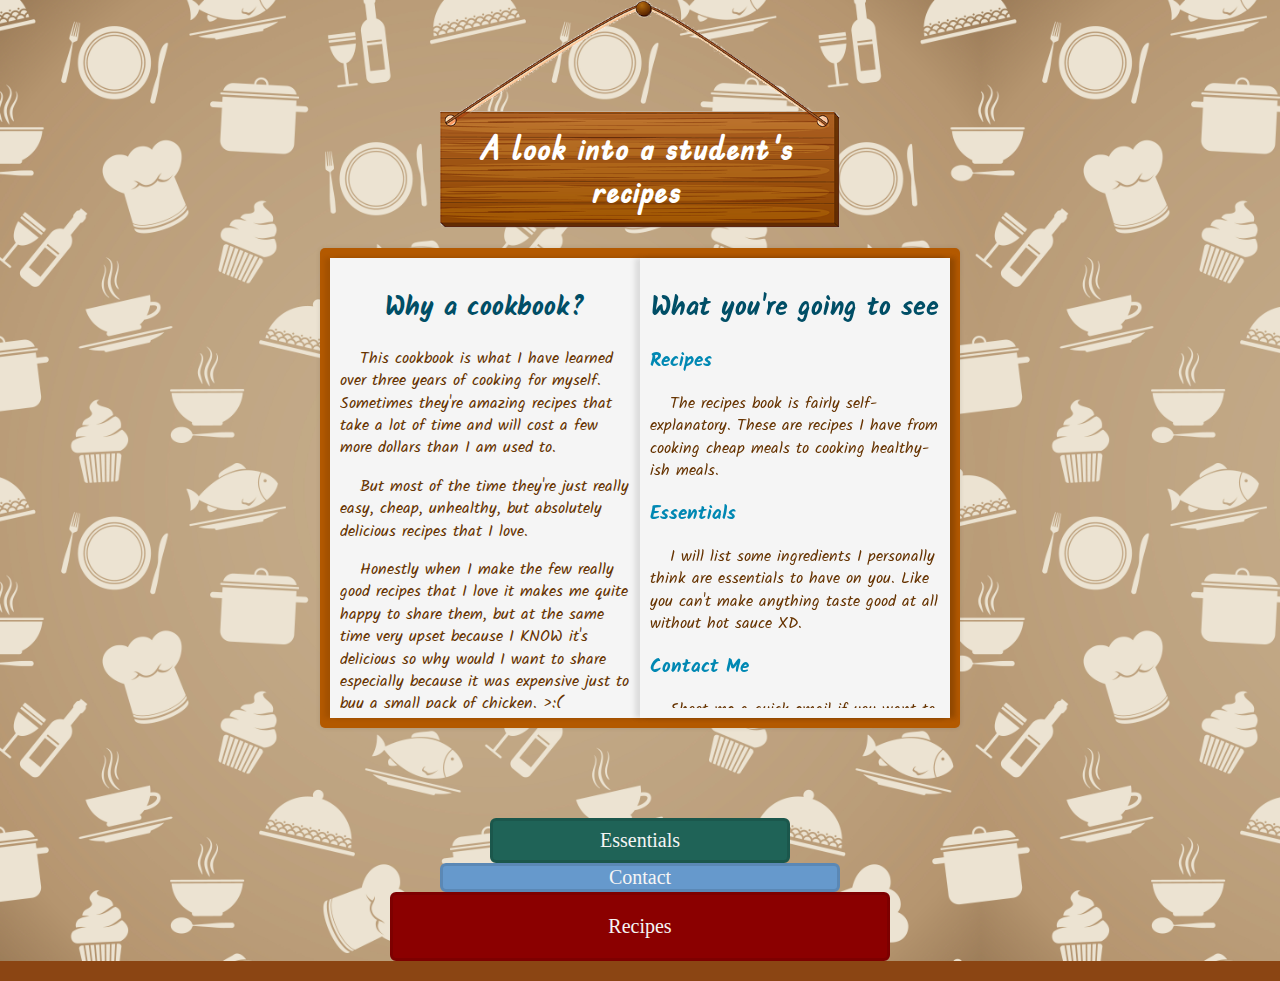
<file: complete_final_project/index.html>
<!DOCTYPE html>
<html>
<head>
	<meta charset="utf-8">
	<meta name="viewport" content="width=device-width, initial-scale=1">
	<title>Cooking Website FP</title>
	<link rel="stylesheet" type="text/css" href="css/main.css">
	<link rel="preconnect" href="https://fonts.gstatic.com" crossorigin>
	<link rel="stylesheet" href="https://fonts.googleapis.com/css2?family=Kalam&family=Edu+TAS+Beginner:wght@600&display=swap">

	<script type="text/javascript">
		document.addEventListener("DOMContentLoaded", function() {
			let rightPage = document.getElementById("rightPage1");
			let leftPage = document.getElementById("leftPage");
			rightPage.addEventListener("click", flipRightPage);
			// leftPage.addEventListener("click", flipLeftPage);
			
			function flipRightPage(){
				if (!rightPage.classList.contains("flipCheck")){
					rightPage.style.transform = "rotateY(-180deg)";
					rightPage.classList.add("flipCheck");
					leftPage.style.pointerEvents = "none";
					rightPage.addEventListener("transitionend", hideTheFront);
					console.log(rightPage.classList);
				}else{
					rightPage.style.transform = "none";
					rightPage.classList.remove("flipCheck");
					rightPage.addEventListener("transitionend", showTheFront);
					console.log(rightPage.classList);
				};
			};

			function hideTheFront(){
				document.getElementById("rightFront").style.visibility = "hidden";
			};
			function showTheFront(){
				document.getElementById("rightFront").style.visibility = "visible";
			};

			function flipLeftPage(){
				if (!leftPage.classList.contains("flipCheck")){
					leftPage.style.transform = "rotateY(180deg)";
					leftPage.classList.add("flipCheck");
					rightPage.style.pointerEvents = "none";
					leftPage.addEventListener("transitionend", hideTheFront);
					console.log(leftPage.classList);
				}else{
					leftPage.style.transform = "none";
					leftPage.classList.remove("flipCheck");
					leftPage.addEventListener("transitionend", showTheFront);
					console.log(leftPage.classList);
				};
			};
		});
	</script>
</head>

<body>
	<header>
		<img class="sign" src="images/sign.png">
		<h1 id="title">A look into a student's recipes</h1>
	</header>

	<main>
		<div class="book">
				
			<div id="leftPage">
      			<div class="leftContent">
      				<h2>Why a cookbook?</h2>
      				<p>
					This cookbook is what I have learned over three years of cooking for myself. Sometimes they're amazing recipes that take a lot of time and will cost a few more dollars than I am used to. 
					</p>
					<p>
					But most of the time they're just really easy, cheap, unhealthy, but absolutely delicious recipes that I love.
					</p>
					<p>
					Honestly when I make the few really good recipes that I love it makes me quite happy to share them, but at the same time very upset because I KNOW it's delicious so why would I want to share especially because it was expensive just to buy a small pack of chicken. >:(
					</p>
					<p>
					All written by me! Yoojin Hong :)
					</p>
      			</div>
   			</div>
    		
    		<div id="rightPage1">
      			<div id="rightFront">
      				<h2>What you're going to see</h2>
      				<h3>Recipes</h3>
      				<p>
      				The recipes book is fairly self-explanatory. These are recipes I have from cooking cheap meals to cooking healthy-ish meals.
      				</p>
      				<h3>Essentials</h3>
      				<p>
      				I will list some ingredients I personally think are essentials to have on you. Like you can't make anything taste good at all without hot sauce XD.
      				</p>
      				<h3>Contact Me</h3>
      				<p>
      				Shoot me a quick email if you want to add any recipes though! Anything I can try and then add to the book!
      				</p>
      			</div>
      			<div id="rightBack">
      				<h2 class="idontknow">Hello and Welcome!! :D</h2>
      				<p class="idontknow2">
      				I honestly don't think much of cooking in terms of making things gOURMEt you know?
      				</p>
      				<p>
      				I just cook for the sake of getting something that tastes good in my stomach hehehe.
      				</p>
      			</div>
    		</div>

			<div id="rightPage2">
				<div class="rightFront2">
					<h2>Have you ever cooked for children?</h2>
					<p>
					I suppose my main motivation for cooking was to make healthy foods for my parents to eat :) 
					</p>
					<p>
					My parents are...kind of like children at this point...They hate eating vegetables unless it's something korean T.T
					</p>
					<p>
					So I had to step up and learn how to cook like mom's do when they have to hide veggies into the food to somehow get kids eating them. Or somehow make it taste amazing (like a smoothie) despite it being healthy.
					</p>
				</div>
			</div>

		</div>

		<div class="navBooks">
			<nav class = "navSettings">
        		<!-- <a id="home" href="#">Home</a> -->
      			<a id="essentials" href="html/essentials.html">Essentials</a>
      			<a id="contact" href="html/contact.html">Contact</a>
      			<a id="recipes" href="html/recipes.html">Recipes</a>
     		</nav>
     	</div>
	</main>
      <hr class="shelf"> <!--Bottom shelf books are sitting on -->

	


	<footer>
	</footer>
</body>
</html>
</file>
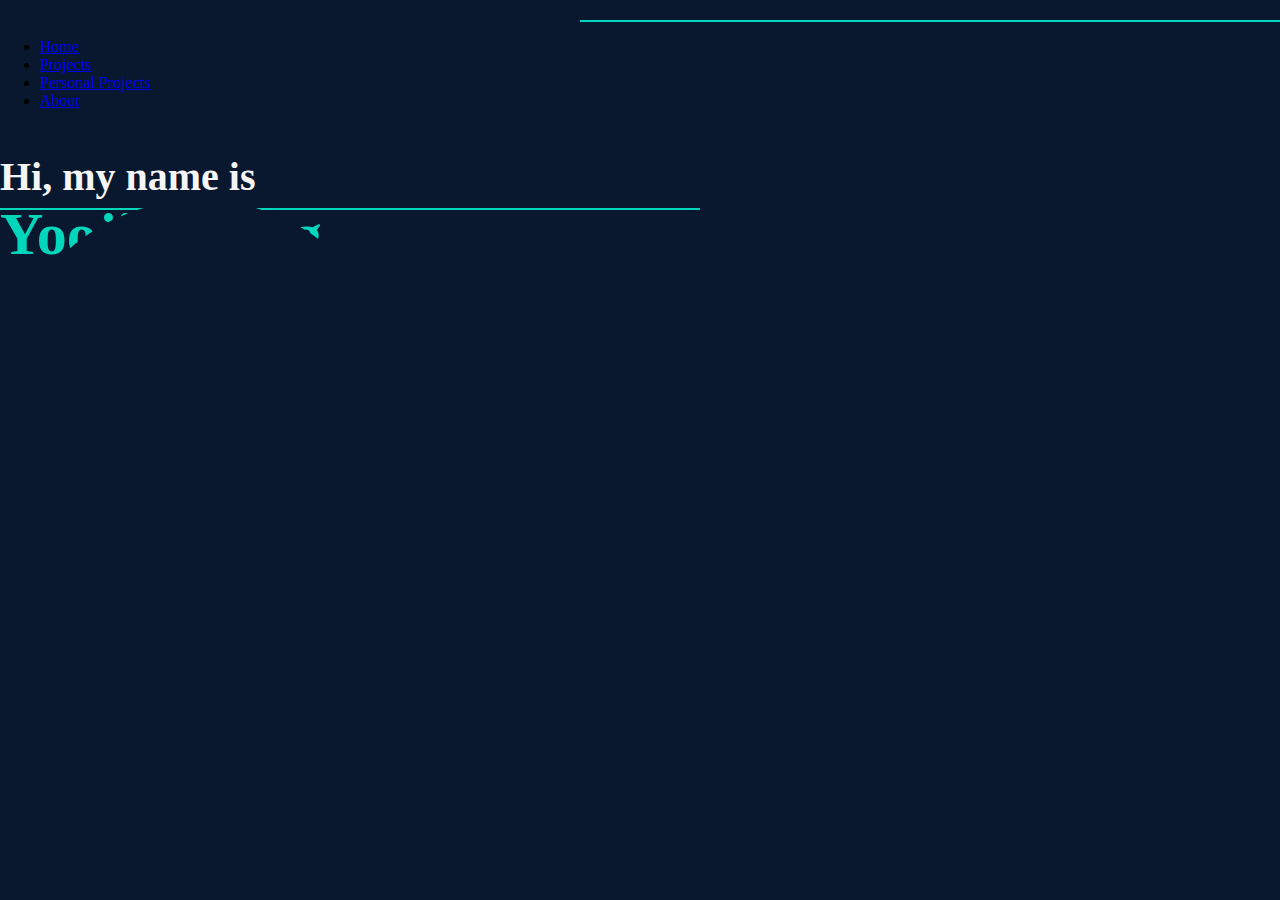
<file: midterm/index.html>
<!DOCTYPE html>
<html>
<head>
	<meta charset="utf-8">
	<meta name="viewport" content="width=device-width, initial-scale=1">
	<title>Yoojin Hong Portfolio</title>
	<link rel="stylesheet" type="text/css" href="css/main.css">
</head>

<body>
	<header>
		<hr class="topLine">
		<nav>
        <ul>
          <li><a href="#">Home</a></li>
          <li><a href="#">Projects</a></li>
          <li><a href="#">Personal Projects</a></li>
          <li><a href="#">About</a></li>
        </ul>
      </nav>
	</header>
	<main>
		<h1>Hi, my name is <p>Yoojin Hong<p> </h1>
		<div>
			<span class="outerCircle"></span>
			<span class="innerCircle"></span>
		</div>
	</main>

</body>
</html>
		<footer>
			<hr class="bottomLine">
		</footer>

	</body>
</html>
</file>
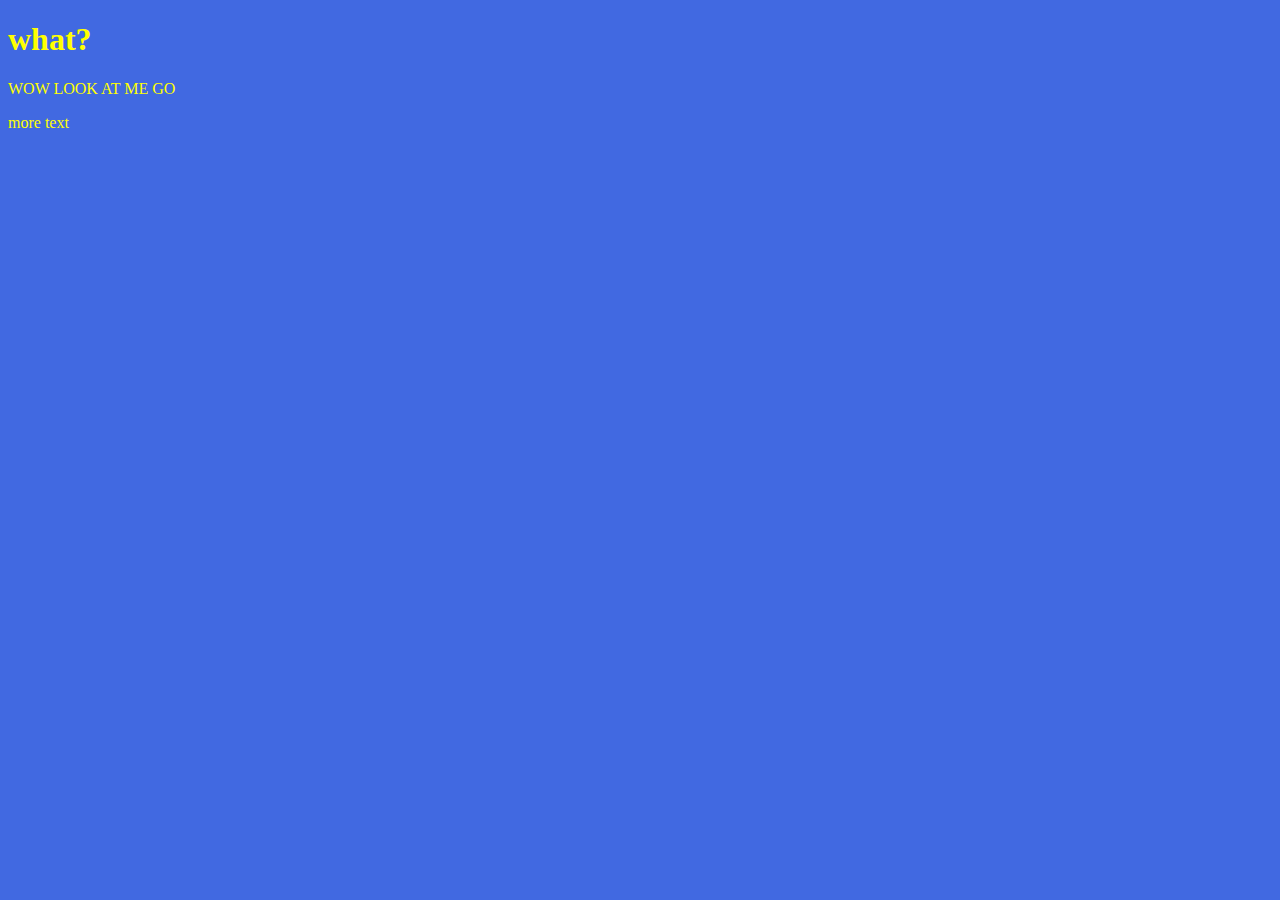
<file: week2/week2_1/index.html>
<!DOCTYPE html>
<html>
<head>
	<meta charset="utf-8">
	<meta name="viewport" content="width=device-width, initial-scale=1">
	<title>I FINALLY DID IT YEEEEAAAAHHHH BABBYYYYYY</title>
</head>
<body style="background-color: royalblue; color: yellow;">
	<h1>what?</h1>
	<p>WOW LOOK AT ME GO</p>
	<p>more text</p>


</body>
</html>
</file>
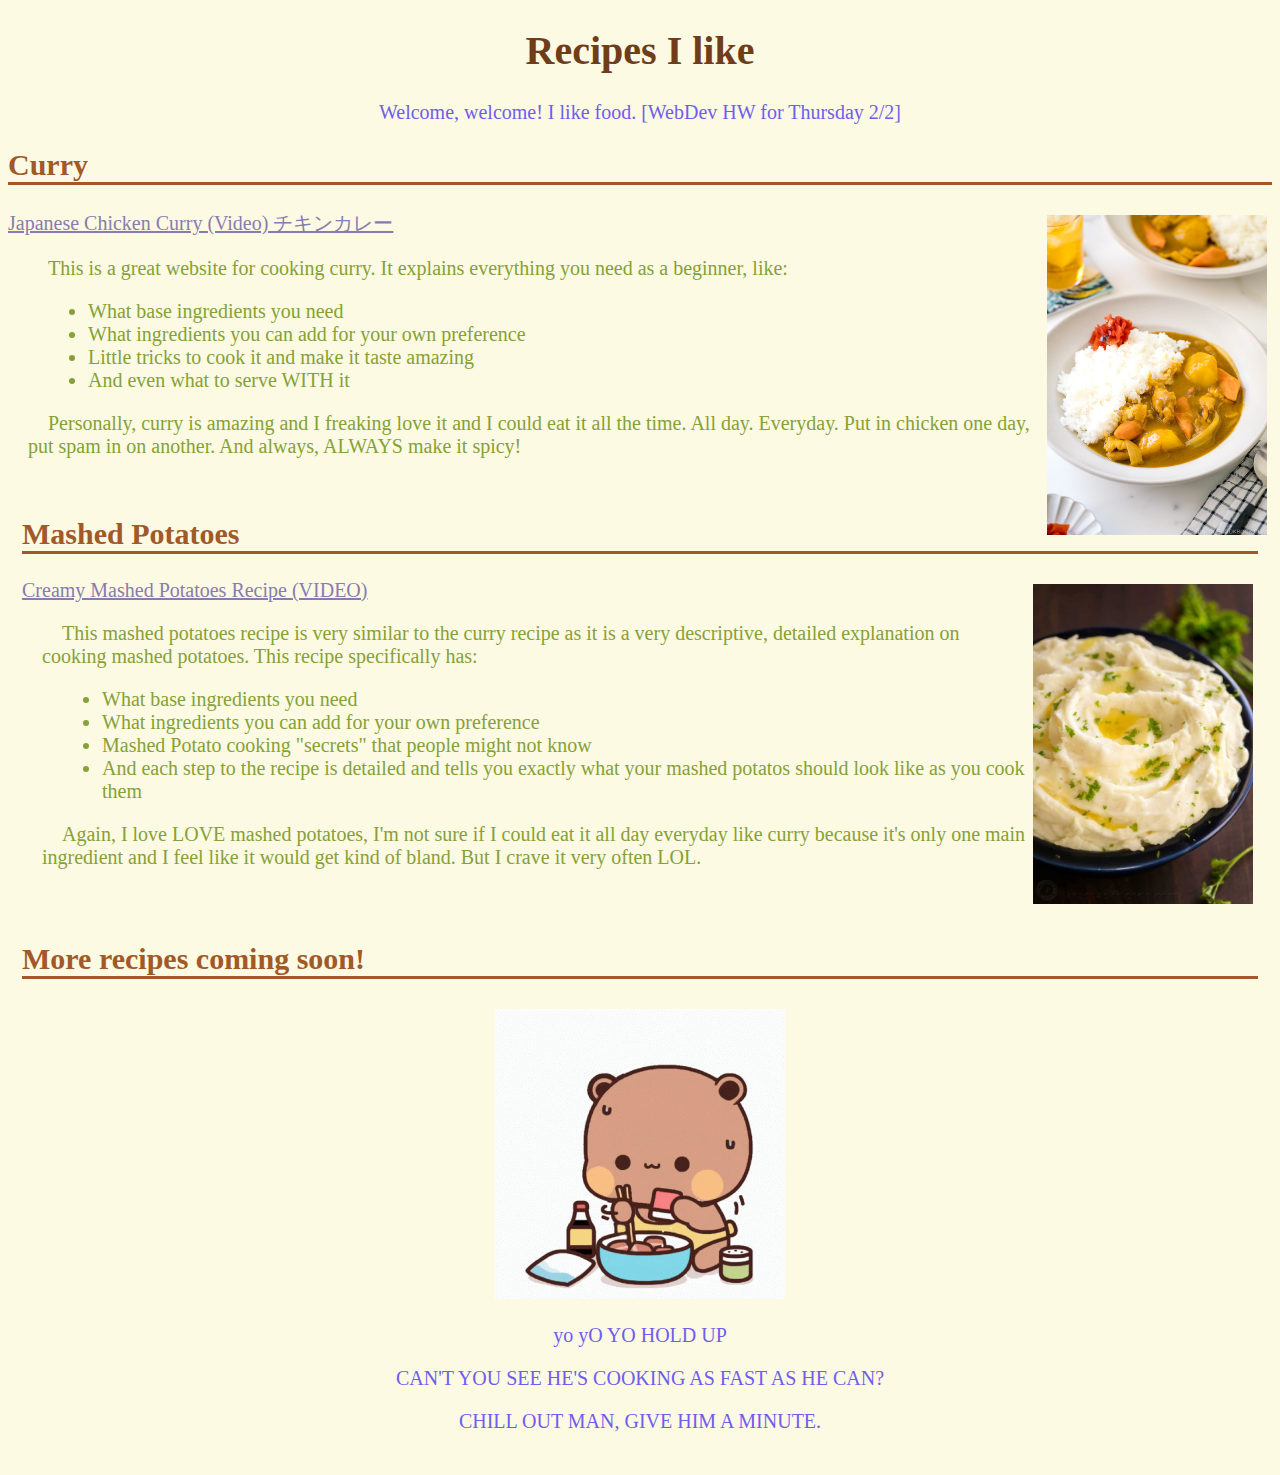
<file: week2/week2_2/index.html>
<!DOCTYPE html>
<html>
<head>
	<meta charset="utf-8">
	<meta name="viewport" content="width=device-width, initial-scale=1">
	<title>My first website HOO-RA</title>
</head>
<body style="background-color:#FCFAE3; color:#86A137; font-family:Georgia; font-size: 20px; margins:10px;">
	<h1 style="text-align:center; color:#6E3D1A;">Recipes I like</h1>
	<p style="text-align:center; color:#715CED; font-size: 20px;"> Welcome, welcome! I like food. [WebDev HW for Thursday 2/2]</p>

<div>
	<h2 style="border-style:none none solid none; color:#A15927;">Curry</h2>
		<img src="currryyyy.jpg" width="220" height="320" style="vertical-align:middle; float:right; padding:5px;">
		<a href="https://www.justonecookbook.com/simple-chicken-curry/" style="color:#897BB0;">Japanese Chicken Curry (Video) チキンカレー</a>
			<p style="text-indent:20px; margin-left:20px">This is a great website for cooking curry. It explains everything you need as a beginner, like:</p>
			<ul style="margin-left:40px;">
				<li>What base ingredients you need</li>
				<li>What ingredients you can add for your own preference</li>
				<li>Little tricks to cook it and make it taste amazing</li>
				<li>And even what to serve WITH it</li>
			</ul>
			<p style="text-indent:20px; margin-left:20px">Personally, curry is amazing and I freaking love it and I could eat it all the time. All day. Everyday. Put in chicken one day, put spam in on another. And always, ALWAYS make it spicy!</p>
</div>

<div style="padding:14px;">
	<h2 style="border-style:none none solid none; color:#A15927;">Mashed Potatoes</h2>
		<img src="mashed_potateys.jpg" width="220" height="320" style="vertical-align:middle; float:right; padding:5px;">
		<a href="https://natashaskitchen.com/creamy-mashed-potatoes-recipe/" style="color:#897BB0;">Creamy Mashed Potatoes Recipe (VIDEO)</a>
			<p style="text-indent:20px; margin-left:20px">This mashed potatoes recipe is very similar to the curry recipe as it is a very descriptive, detailed explanation on cooking mashed potatoes. This recipe specifically has:</p>
			<ul style="margin-left:40px;">
				<li>What base ingredients you need</li>
				<li>What ingredients you can add for your own preference</li>
				<li>Mashed Potato cooking "secrets" that people might not know</li>
				<li>And each step to the recipe is detailed and tells you exactly what your mashed potatos should look like as you cook them</li>
			</ul>
			<p style="text-indent:20px; margin-left:20px">Again, I love LOVE mashed potatoes, I'm not sure if I could eat it all day everyday like curry because it's only one main ingredient and I feel like it would get kind of bland. But I crave it very often LOL.</p>
</div>

<div style="padding:14px;">
	<h2 style="border-style:none none solid none; color:#A15927;">More recipes coming soon!</h2>
		<img src="cooking_bear.gif" width="290" height="290" style="vertical-align:middle; margin:auto; display:block; padding:5px;">
		<p style="text-align:center; color:#715CED; font-size: 20px;">yo yO YO HOLD UP</p>
		<P style="text-align:center; color:#715CED; font-size: 20px;">CAN'T YOU SEE HE'S COOKING AS FAST AS HE CAN?</p>
		<P style="text-align:center; color:#715CED; font-size: 20px;">CHILL OUT MAN, GIVE HIM A MINUTE.</p>
</div>
		
</body>
</html>
</file>
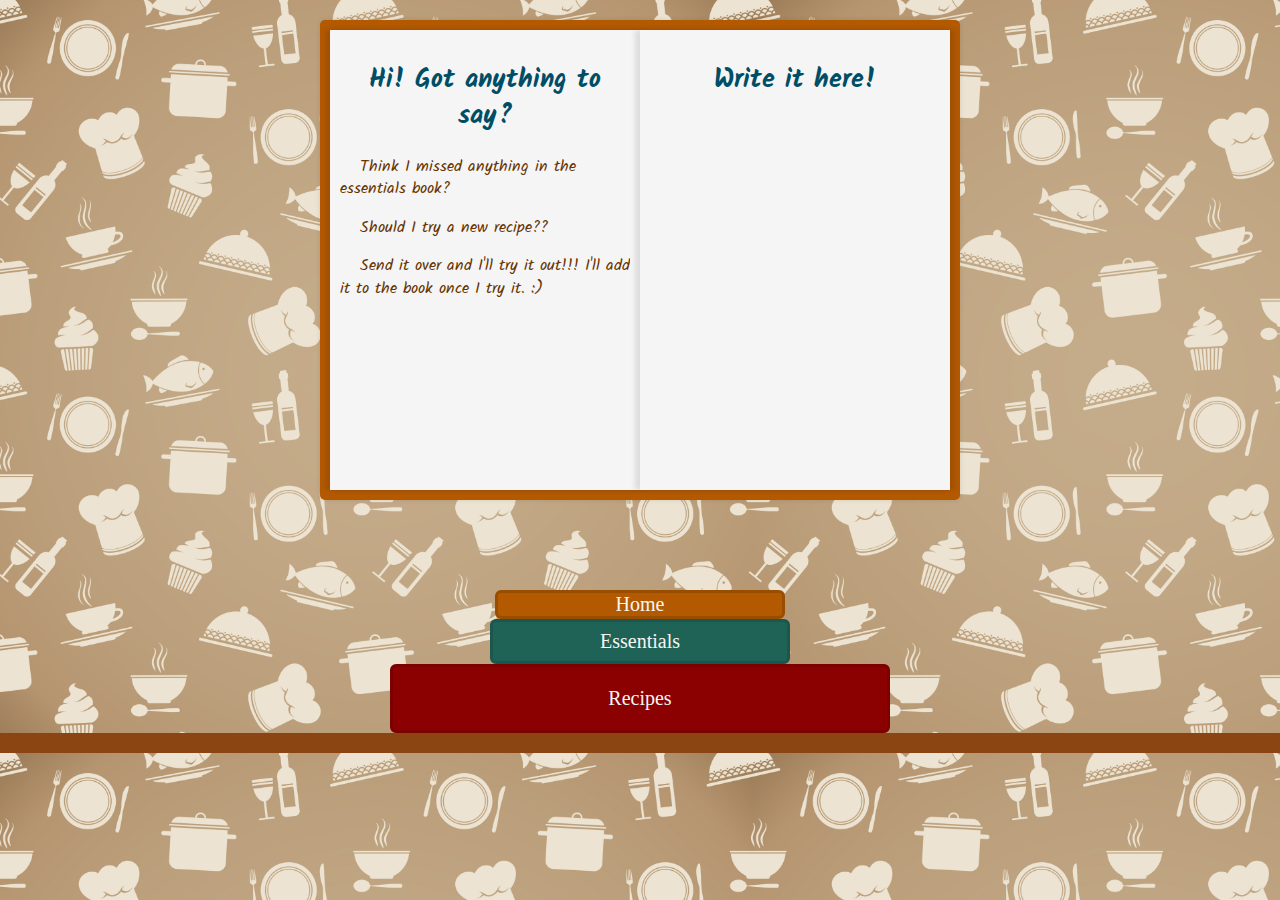
<file: complete_final_project/html/contact.html>
<!DOCTYPE html>
<html>
<head>
  <meta charset="utf-8">
  <meta name="viewport" content="width=device-width, initial-scale=1">
  <title>Cooking Website FP</title>
  <link rel="stylesheet" type="text/css" href="../css/contact.css">
  <link rel="preconnect" href="https://fonts.gstatic.com" crossorigin>
  <link rel="stylesheet" href="https://fonts.googleapis.com/css2?family=Kalam&family=Edu+TAS+Beginner:wght@600&family=Ysabeau&display=swap">

  <script type="text/javascript">
    document.addEventListener("DOMContentLoaded", function() {
      let rightPage = document.getElementById("rightPage1");
      let leftPage = document.getElementById("leftPage");
      rightPage.addEventListener("click", flipRightPage);
      // leftPage.addEventListener("click", flipLeftPage);
      
      function flipRightPage(){
        if (!rightPage.classList.contains("flipCheck")){
          rightPage.style.transform = "rotateY(-180deg)";
          rightPage.classList.add("flipCheck");
          leftPage.style.pointerEvents = "none";
          rightPage.addEventListener("transitionend", hideTheFront);
          console.log(rightPage.classList);
        }else{
          rightPage.style.transform = "none";
          rightPage.classList.remove("flipCheck");
          rightPage.addEventListener("transitionend", showTheFront);
          console.log(rightPage.classList);
        };
      };

      function hideTheFront(){
        document.getElementById("rightFront").style.visibility = "hidden";
      };
      function showTheFront(){
        document.getElementById("rightFront").style.visibility = "visible";
      };

      let rightPage2 = document.getElementById("rightPage2");
    });

    /////////////////////////IF THE MEDIA QUERY BECOMES PHONE///////////
    document.addEventListener("DOMContentLoaded", function() {
      let page1 = document.getElementById("leftPage");
      let page2 = document.getElementById("rightFront");
      let page3 = document.getElementById("rightBack");
      let page4 = document.getElementById("rightPage2");

      if(window.matchMedia("(max-width: 520px)").matches){
        let nextButton = document.createElement("button");
        nextButton.textContent = "Next Page";
        nextButton.addEventListener("click", flipPage);
        nextButton.classList.add("nextButton");
        document.querySelector(".book").appendChild(nextButton);
        console.log("working");
      }

      function flipPage(){
        if (!page1.classList.contains("flipCheck")){
          page1.style.transform = "rotateY(-180deg)";
          page1.classList.add("flipCheck");
        }else if (!page2.classList.contains("flipCheck")){
          page2.style.transform = "rotateY(-180deg)";
          page2.classList.add("flipCheck");
        }else if (!page3.classList.contains("flipCheck")){
          page3.style.transform = "rotateY(-180deg)";
          page3.classList.add("flipCheck");
        }else if (!page4.classList.contains("flipCheck")){
          page4.style.transform = "rotateY(-180deg)";
          page4.classList.add("flipCheck");
        }
      }
    });
  </script>
</head>

<body>
  <main>
    <div class="book">

      <div id="leftPage">
        <div class="leftContent">
          <h2>Hi! Got anything to say?</h2>
          <p>
          Think I missed anything in the essentials book?
          </p>
          <p>
          Should I try a new recipe??
          </p>
          <p>
          Send it over and I'll try it out!!! I'll add it to the book once I try it. :)
          </p>
        </div>
      </div>
        
      <div id="rightPage1">
        <div id="rightFront">
          <h2>Write it here!</h2>
        </div>
      </div>
    </div>

    <div class="navBooks">
      <nav class = "navSettings">
            <a id="home" href="../index.html">Home</a>
            <a id="essentials" href="essentials.html">Essentials</a>
            <!-- <a id="contact" href="contact.html">Contact</a> -->
            <a id="recipes" href="recipes.html">Recipes</a>
        </nav>
      </div>
  </main>
      <hr class="shelf"> <!--Bottom shelf books are sitting on -->

  <footer>
  </footer>
</body>
</html>
</file>
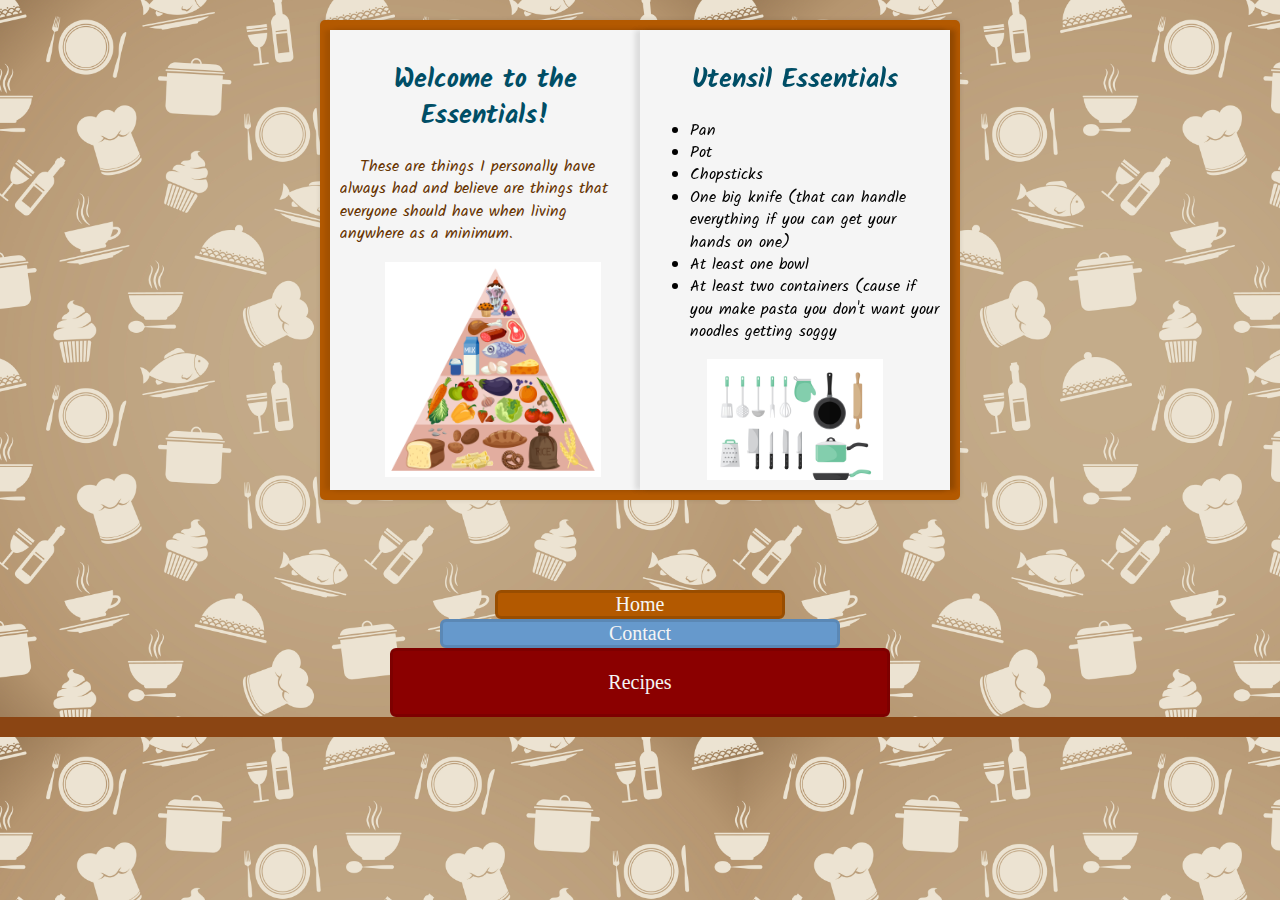
<file: complete_final_project/html/essentials.html>
<!DOCTYPE html>
<html>
<head>
  <meta charset="utf-8">
  <meta name="viewport" content="width=device-width, initial-scale=1">
  <title>Cooking Website FP</title>
  <link rel="stylesheet" type="text/css" href="../css/essentials.css">
  <link rel="preconnect" href="https://fonts.gstatic.com" crossorigin>
  <link rel="stylesheet" href="https://fonts.googleapis.com/css2?family=Kalam&family=Edu+TAS+Beginner:wght@600&family=Ysabeau&display=swap">

  <script type="text/javascript">
    document.addEventListener("DOMContentLoaded", function() {
      let rightPage = document.getElementById("rightPage1");
      let leftPage = document.getElementById("leftPage");
      rightPage.addEventListener("click", flipRightPage);
      // leftPage.addEventListener("click", flipLeftPage);
      
      function flipRightPage(){
        if (!rightPage.classList.contains("flipCheck")){
          rightPage.style.transform = "rotateY(-180deg)";
          rightPage.classList.add("flipCheck");
          leftPage.style.pointerEvents = "none";
          rightPage.addEventListener("transitionend", hideTheFront);
          console.log(rightPage.classList);
        }else{
          rightPage.style.transform = "none";
          rightPage.classList.remove("flipCheck");
          rightPage.addEventListener("transitionend", showTheFront);
          console.log(rightPage.classList);
        };
      };

      function hideTheFront(){
        document.getElementById("rightFront").style.visibility = "hidden";
      };
      function showTheFront(){
        document.getElementById("rightFront").style.visibility = "visible";
      };

      let rightPage2 = document.getElementById("rightPage2");
    });

    /////////////////////////IF THE MEDIA QUERY BECOMES PHONE///////////
    document.addEventListener("DOMContentLoaded", function() {
      let page1 = document.getElementById("leftPage");
      let page2 = document.getElementById("rightFront");
      let page3 = document.getElementById("rightBack");
      let page4 = document.getElementById("rightPage2");

      if(window.matchMedia("(max-width: 520px)").matches){
        let nextButton = document.createElement("button");
        nextButton.textContent = "Next Page";
        nextButton.addEventListener("click", flipPage);
        nextButton.classList.add("nextButton");
        document.querySelector(".book").appendChild(nextButton);
        console.log("working");
      }

      function flipPage(){
        if (!page1.classList.contains("flipCheck")){
          page1.style.transform = "rotateY(-180deg)";
          page1.classList.add("flipCheck");
        }else if (!page2.classList.contains("flipCheck")){
          page2.style.transform = "rotateY(-180deg)";
          page2.classList.add("flipCheck");
        }else if (!page3.classList.contains("flipCheck")){
          page3.style.transform = "rotateY(-180deg)";
          page3.classList.add("flipCheck");
        }else if (!page4.classList.contains("flipCheck")){
          page4.style.transform = "rotateY(-180deg)";
          page4.classList.add("flipCheck");
        }
      }
    });
  </script>
</head>

<body>
  <main>
    <div class="book">

      <div id="leftPage">
        <div class="leftContent">
          <h2>Welcome to the Essentials!</h2>
          <p>
            These are things I personally have always had and believe are things that everyone should have when living anywhere as a minimum.
          </p>
          <img src="../images/food-group.jpg">
          <p class="note">
            I will say though, make sure you try to eat healthy and get all of your food groups in your daily diet!
          </p>
        </div>
      </div>
        
      <div id="rightPage1">
        <div id="rightFront">
          <h2>Utensil Essentials</h2>
          <ul>
            <li>Pan</li>
            <li>Pot</li>
            <li>Chopsticks</li>
            <li>One big knife (that can handle everything if you can get your hands on one)</li>
            <li>At least one bowl</li>
            <li>At least two containers (cause if you make pasta you don't want your noodles getting soggy</li>
          </ul>
          <img src="../images/utensils.jpg">
        </div>

        <div id="rightBack">
          <h2>Spice Essentials</h2>
          <ul>
            <li>Salt</li>
            <li>Pepper</li>
            <li>Adobo</li>
            <li>All purpose-seasoning</li>
            <li>Oil</li>
            <li>Hot Sauce</li>
          </ul>
          <p>
          Okay...I admit some of these aren't spices, but I don't know what category to put them under.
          </p>
          <p>
          Sidenote: A staple that I never NOT have in my pantry is HOT SAUCE. It's amazing. End of story.
          </p>
          <img src="../images/hot-sauce.jpg">
        </div>
      </div>

<!-- The Cooking page (3rd page) -->
      <div id="rightPage2">
        <div class="rightFront2">
          <h2>Ingredient Essentials</h2>
          <ol>
            <li>Any type of meat</li>
            <li>Rice hehehehehehhe</li>
            <li>Bread</li>
            <li>Simple Veggies (Carrots, lettuce, etc.)</li>
            <li>Fruits (if you can afford it haha)</li>
            <li>cheese</li>
          </ol>
        </div>
      </div>
    </div>

    <div class="navBooks">
      <nav class = "navSettings">
            <a id="home" href="../index.html">Home</a>
            <!-- <a id="essentials" href="essentials.html">Essentials</a> -->
            <a id="contact" href="contact.html">Contact</a>
            <a id="recipes" href="recipes.html">Recipes</a>
        </nav>
      </div>
  </main>
      <hr class="shelf"> <!--Bottom shelf books are sitting on -->

  <footer>
  </footer>
</body>
</html>
</file>
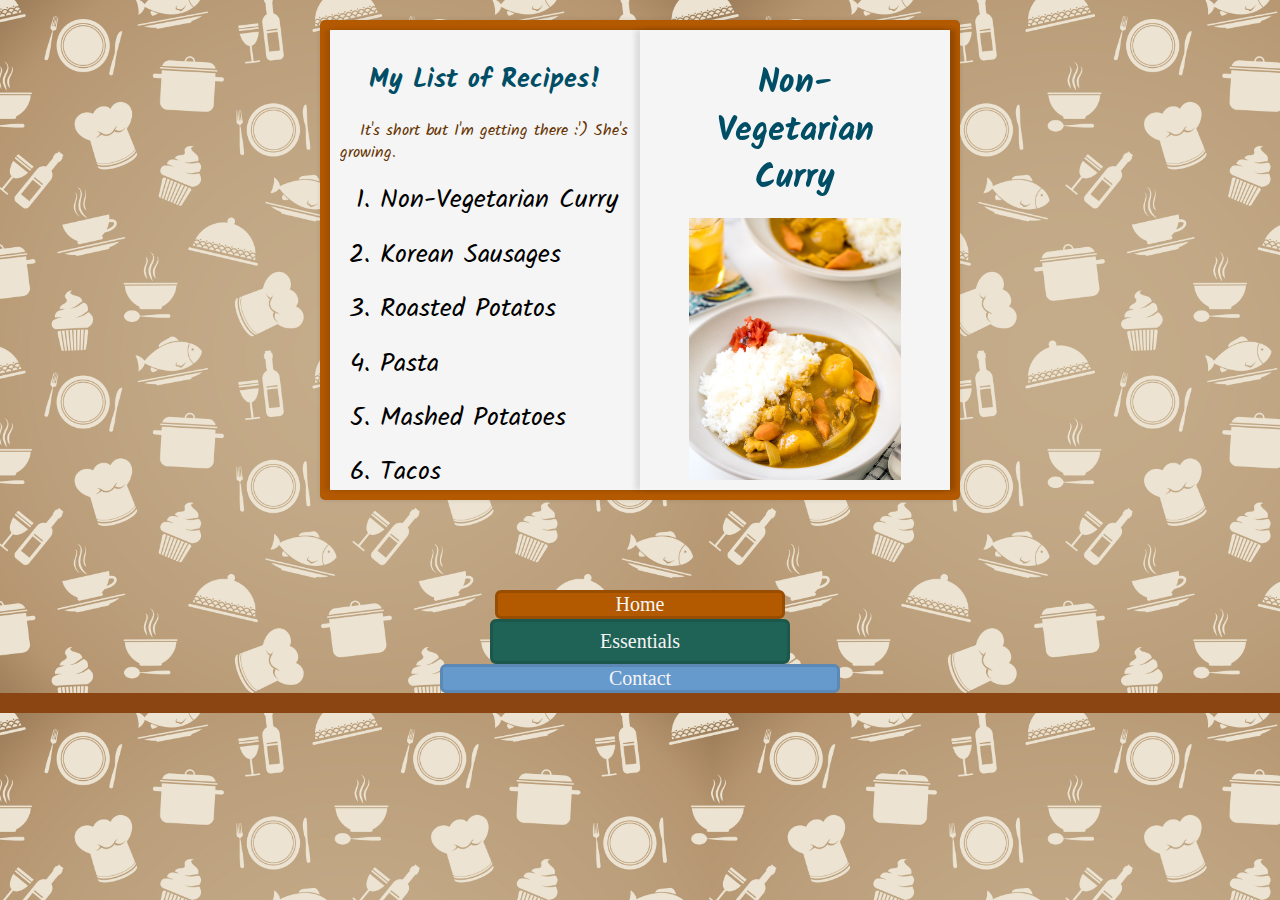
<file: complete_final_project/html/recipes.html>
<!DOCTYPE html>
<html>
<head>
  <meta charset="utf-8">
  <meta name="viewport" content="width=device-width, initial-scale=1">
  <title>Cooking Website FP</title>
  <link rel="stylesheet" type="text/css" href="../css/recipes.css">
  <link rel="preconnect" href="https://fonts.gstatic.com" crossorigin>
  <link rel="stylesheet" href="https://fonts.googleapis.com/css2?family=Kalam&family=Edu+TAS+Beginner:wght@600&family=Ysabeau&display=swap">

  <script type="text/javascript">
    document.addEventListener("DOMContentLoaded", function() {
      let rightPage = document.getElementById("rightPage1");
      let leftPage = document.getElementById("leftPage");
      rightPage.addEventListener("click", flipRightPage);
      // leftPage.addEventListener("click", flipLeftPage);
      
      function flipRightPage(){
        if (!rightPage.classList.contains("flipCheck")){
          rightPage.style.transform = "rotateY(-180deg)";
          rightPage.classList.add("flipCheck");
          leftPage.style.pointerEvents = "none";
          rightPage.addEventListener("transitionend", hideTheFront);
          console.log(rightPage.classList);
        }else{
          rightPage.style.transform = "none";
          rightPage.classList.remove("flipCheck");
          rightPage.addEventListener("transitionend", showTheFront);
          console.log(rightPage.classList);
        };
      };

      function hideTheFront(){
        document.getElementById("rightFront").style.visibility = "hidden";
      };
      function showTheFront(){
        document.getElementById("rightFront").style.visibility = "visible";
      };

      let rightPage2 = document.getElementById("rightPage2");
    });

    /////////////////////////IF THE MEDIA QUERY BECOMES PHONE///////////
    document.addEventListener("DOMContentLoaded", function() {
      let page1 = document.getElementById("leftPage");
      let page2 = document.getElementById("rightFront");
      let page3 = document.getElementById("rightBack");
      let page4 = document.getElementById("rightPage2");

      if(window.matchMedia("(max-width: 520px)").matches){
        let nextButton = document.createElement("button");
        nextButton.textContent = "Next Page";
        nextButton.addEventListener("click", flipPage);
        nextButton.classList.add("nextButton");
        document.querySelector(".book").appendChild(nextButton);
        console.log("working");
      }

      function flipPage(){
        if (!page1.classList.contains("flipCheck")){
          page1.style.transform = "rotateY(-180deg)";
          page1.classList.add("flipCheck");
        }else if (!page2.classList.contains("flipCheck")){
          page2.style.transform = "rotateY(-180deg)";
          page2.classList.add("flipCheck");
        }else if (!page3.classList.contains("flipCheck")){
          page3.style.transform = "rotateY(-180deg)";
          page3.classList.add("flipCheck");
        }else if (!page4.classList.contains("flipCheck")){
          page4.style.transform = "rotateY(-180deg)";
          page4.classList.add("flipCheck");
        }
      }
    });
  </script>
</head>

<body>
  <main>
    <div class="book">

      <div id="leftPage">
        <div class="leftContent">
          <h2>My List of Recipes!</h2>
          <p>It's short but I'm getting there :') She's growing.</p>
          <ol>
            <li>Non-Vegetarian Curry</li>
            <li>Korean Sausages</li>
            <li>Roasted Potatos</li>
            <li>Pasta</li>
            <li>Mashed Potatoes</li>
            <li>Tacos</li>
            <li>Shredded Chicken</li>
          </ol>
        </div>
      </div>
        
      <div id="rightPage1">
        <div id="rightFront">
          <h2 class="foodTitle">Non-Vegetarian Curry</h2>
          <img src="../images/japanese-curry.jpg">
        </div>

        <div id="rightBack">
          <h2>Ingredients</h2>
          <ul>
            <li>2 Onions</li>
            <li>4 Yukon Gold Potatos</li>
            <li>2 Big Carrots</li>
            <li>1.5 Pounds of Chicken Thighs</li>
            <li>Garlic</li>
            <li>Oil</li>
            <li>Curry Powder</li>
            <li>Flour</li>
            <li>Vietnamese Peppers</li>
            <li>Salt & Pepper</li>
            <li>Sesame Oil (or any oil you have is fine)</li>
          </ul>
          <p>
          Not all of these ingredients need to be specifically acquired, whatever you have on hand is fine too. Even if you only have like one onion that's fine too. Everything is to taste! So however much of anything you want is fine.
          </p>
          <p>
          Especially the meat. Like...My family is definitely not vegetarian so add whatever you have on you! XD
          </p>
        </div>
      </div>

<!-- The Cooking page (3rd page) -->
      <div id="rightPage2">
        <div class="rightFront2">
          <h2>Cooking</h2>
          <ol>
            <li>Debone the chicken thighs (if you know how to)</li>
            <li>Cut onions, potatoes, and carrots into bite-size pieces</li>
            <li>Soak the potato pieces in water for 15 min to get rid of excess starch</li>
            <li>Mince Garlic (unless you have already minced garlic)</li>
            <li>Heat up oil in pan and put the garlic and onions in (stir until the onions are slightly translucent</li>
            <li>Add in the potatoes and carrots until they start sweating</li>
            <li>Then add the chicken until the outside is just slightly cooked</li>
            <li>Add water (enough to just barely cover all the ingredients in the pot</li>
            <li>Add in the spicy vietnamese peppers (if you like it extra spicy)</li>
            <li>When the water is boiling, slowly stir the curry powder into the pot (however much you want, if you like a stronger taste then you'd add more)</li>
            <li>If the water has reduced too much, add more and then add more curry powder to balance</li>
            <li>Slowly stir tiny pinches of flour to thicken (the curry is boiling so the consistently will be more liquidy than when it cools down so be careful)</li>
            <li>Add salt and pepper to taste</li>
          </ol>
        </div>
      </div>
    </div>

    <div class="navBooks">
      <nav class = "navSettings">
            <a id="home" href="../index.html">Home</a>
            <a id="essentials" href="essentials.html">Essentials</a>
            <a id="contact" href="contact.html">Contact</a>
            <!-- <a id="recipes" href="html/recipes.html">Recipes</a> -->
        </nav>
      </div>
  </main>
      <hr class="shelf"> <!--Bottom shelf books are sitting on -->

  <footer>
  </footer>
</body>
</html>
</file>
<file: complete_final_project/css/main.css>
* {
  box-sizing: border-box;
}

/*Default Styles*/
html, body{
  background-image: url('../images/background.jpg');
  background-repeat: none;
  background-size: contain;
  margin: 0;
  display: flex;
  flex-direction: column;
}

main{
  color: #86A137;
  display: flex;
  flex-direction: column;
  justify-content: center;
}

/*Phone Media Query Section*/
@media (min-width:320px){ 


/*Laptop Media Query Section*/
@media (min-width:700px){ 
/*  961 was the original number*/

.sign{
  display: block;
  position: relative;
  margin: auto;
  width: 400px;
  height: auto;
}

#title{
  font-family: Edu TAS Beginner;
  position: absolute;
  top: 115px;
  left: 50%;
  transform: translateX(-54%);
  width: 350px;
  color: #fff;
  font-size: 34px; 
  text-align: center;
  margin: 10px; /* This is causing the margins on the title */
}

.book{
  font-family: Kalam;
  background-color: #B35900;
  position: relative;
  margin: auto;
  margin-top: 20px;
  width: 50vw;
  height: calc(50vw * (3/4));
  box-shadow: 0 0 5px rgba(0, 0, 0, 0.1);
  border-radius: 5px;
}

/*-------------Left Page--------------*/

#leftPage{
  position: absolute;
  top: 10px;
  bottom: 10px;
  left: 10px;
  background-color: #F5F5F5;
  width: calc(50% - 10px);

  transform-origin: right center;
  transition: transform 1s;
  box-shadow: 5px 0 5px rgba(0, 0, 0, 0.1), -5px 0 5px rgba(0, 0, 0, 0.1);
  z-index: 1;
}

.leftContent{
  position: absolute;
  top: 10px;
  bottom: 10px;
  left: 10px;
  right: 10px;
  background-color: #F5F5F5;
  overflow: auto;
  line-height: 1.4;
}

/*-------------Right Page 1--------------*/
#rightPage1{
  position: absolute;
  top: 10px;
  bottom: 10px;
  right: 10px;
  background-color: #F5F5F5;
  width: calc(50% - 10px);

  transform-origin: left center;
  transition: transform 1s ease;
  box-shadow: -5px 0 5px rgba(0, 0, 0, 0.1), 5px 0 5px rgba(0, 0, 0, 0.1);
  z-index: 2;
  transform-style: preserve-3d; /*This ads a back face */
}

#rightFront {
  position: absolute;
  top: 10px;
  bottom: 10px;
  left: 10px;
  right: 10px;
  background-color: #F5F5F5;
  overflow: auto;
  line-height: 1.4;
  z-index: 4;
  visibility: visible;
}

#rightBack {
  position: absolute;
  top: 10px;
  bottom: 10px;
  left: 10px;
  right: 10px;
  background-color: #F5F5F5;
  transform: rotateY(-180deg);
  overflow: auto;
  line-height: 1.4;
  z-index: 3;
  text-align: center;
}

.idontknow{
  font-size: 40px;
  width: 75%;
  height: auto;
  text-align: center;
  margin: auto;
  margin-top: 30px;
}

.idontknow2{
  font-size: 24px;
  width: 75%;
  height: auto;
  text-align: center;
  margin: auto;
  margin-top: 30px;
}

.flipCheck{
}

/*-------------Right Page 2--------------*/

#rightPage2{
  position: absolute;
  top: 10px;
  bottom: 10px;
  right: 10px;
  background-color: #F5F5F5;
  width: calc(50% - 10px);
  box-shadow: -5px 0 5px rgba(0, 0, 0, 0.1), 5px 0 5px rgba(0, 0, 0, 0.1);
}

.rightFront2{
  position: absolute;
  top: 10px;
  bottom: 10px;
  left: 12px;
  right: 10px;
  background-color: #F5F5F5;
  overflow: auto;
  line-height: 1.4;
}

h2{
  color: #004E66;
  font-size: 26px;
  text-align: center;
  width: 100%;
/*  margin-top: 35px;*/
}

h3{
  color: #0088B3;
}

p{
  color: #663300;
  font-size: 16px;
  text-indent: 20px;
}

.navBooks{
  display: flex;
  flex-direction: column;
  justify-content: center;
  align-items: center;
}

.navSettings{
  padding-top: 90px;
  display: flex;
  width: 60vw;
  height: auto;
  flex-direction: column;
  align-items: center;
  overflow: hidden;
  justify-content: center;
  vertical-align: center;
}

.navSettings a{
  text-decoration: none;
  color: #f5f5f5;
  font-size: 20px;
}

.navSettings a:hover{
  color: #f5f5f5;  
  transition: transform 1s ease;
  transform: translateX(20px);
}

.navSettings a:active{
  color: #f5f5f5;
}

#home, #recipes, #contact, #essentials{
  display: flex;
  align-items: center;
  justify-content: center;
  border-width: 3px;
  border-style: solid;
  border-radius: 6px;
  height: auto;
}

#home{ /*Home Book*/
  background-color: #B35900;
  border-color: #994D00;
  width: 290px;
}

#essentials{ /*Essentials Book*/
  background-color: #1f6357;
  border-color: #1B574C;
  width: 300px;
  padding: 8px;
}

#contact{ /*Contact Book*/
  background-color: #6699CC;
  border-color: #5B88B5;
  width: 400px;
}

#recipes{ /*Recipes Book*/
  background-color: #8B0000;
  border-color: #7D0000;
  width: 500px;
  padding: 20px;
}

.shelf{
  display: block;
  border-style: solid;
  border-color: saddlebrown;
  border-width: 10px;
  margin: 0px;
}
</file>
<file: midterm/css/main.css>
* {
  box-sizing: border-box;
}

/*Default Styles*/ 
html, body {
	margin: 0;
	background-color: #09182eff;
	display: flex;
	flex-direction: column;
}

main {
	color: #f5f5f5;
	display: block;
}

header, footer{
	display: block;
}


/*Phone Media Query Section*/
@media (max-width:320px) { 

/*///////////////////I'm starting new code here////////////////*/
/*nav section css*/
.navContainer {
	display: flex;
	width: 100vw;
	height: auto;
	flex-direction: row;
	justify-content: center;
	align-items: center;
	align-content: space-between;
}

.navSettings{
/*-----------------What does overflow hidden do?----------*/
	overflow: hidden;
}

.navSettings a.longName {
	width: 170px;
}

.navSettings a {
	display: inline-block;
	width: 90px;
	font-size: 15px;
	font-family: Quicksand;
	text-decoration: none;
	color: #f5f5f5;
	text-align: center;
/*	transition: all 1s;*/
}

.navSettings a:hover {
	color: #f5f5f5;
	background-color: rgba(0,214,188,0.5);
}

.navSettings a active {
	color: #f5f5f5;
}

hr.topLine {
	width: 100vw;
	height: 0px;
	margin-top: 20px;
	margin-right: 0px;
	border-width: 1px;
	border-style: solid;
	border-color: #00d6bc;
}
/*END nav section END*/

hr.bottomLine {
	display: block;
	width: 100vw;
	margin-bottom: ;
	margin-left: auto;
	border-width: 1px;
	border-style: solid;
	border-color: #00d6bc;
}

.mainContainer {
	display: flex;
	width: 100vw;
	height: auto;
	flex-direction: column;
	justify-content: center;
	align-items: center;
	align-content: space-around;
}

div.circles {
	display: flex;
	justify-content: center;
	align-items: center;
	height: 500px;
 	width: 500px;
 	margin: 50px;
}

.outerCircle {
	position: relative;
	height: 500px;
 	width: 500px;
 	background-color: #00d6bc;
 	border-radius: 50%;
 	padding: 10px;
}

.innerCircle {
	position: absolute;
	height: 400px;
	width: 400px;
	background-color: #09182eff;
	border-radius: 50%;
 	text-align: center;
}
/* Can't figure out how to scale the circle as media queries change*/

/*Hi, my name is Yoojin Hong section*/
.nameContainer {
	display: flex;
/*	width: 100vw;*/
	height: auto;
	flex-direction: column;
	justify-content: center;
	align-items: center;
	align-content: space-around;
}

h1 {
	font-size: 40px;
	height: 20px;
	text-align: center;
}

p.name {
	margin-top: 0;
	padding-bottom: 50px;
	font-size: 60px;
	color: #00d6bc;
}
/*END name section END*/
}
/*END phone media query section END*/


/*Laptop Media Query Section*/
@media (min-width:961px) { 
/*nav section css*/
.navContainer {
	display: flex;
	width: 100vw;
	height: auto;
	flex-direction: row;
	justify-content: flex-end;
	align-items: center;
	align-content: space-between;
}

.navSettings{
/*-----------------What does overflow hidden do?----------*/
	overflow: hidden;
}

.navSettings a.longName {
	width: 170px;
}

.navSettings a {
	display: inline-block;
	width: 90px;
	font-size: 17px;
	font-family: Quicksand;
	text-decoration: none;
	color: #f5f5f5;
	text-align: center;
	padding-left: 10px;
	padding-right: 10px;
	padding-top: 0px;
	margin-top: 0px;
/*	transition: all 1s;*/
}

.navSettings a:hover {
	color: #f5f5f5;
	background-color: rgba(0,214,188,0.5);
}

.navSettings a active {
	color: #f5f5f5;
}

hr.topLine {
	width: 700px;
	height: 0px;
	margin-top: 20px;
	margin-right: 0px;
	border-width: 1px;
	border-style: solid;
	border-color: #00d6bc;
}
/*END nav section END*/

hr.bottomLine {
	width: 700px;
	height: 0px;
	margin-bottom: 20px;
	margin-left: 0px;
	border-width: 1px;
	border-style: solid;
	border-color: #00d6bc;
}

.mainContainer {
	display: flex;
	width: 100vw;
	height: auto;
	flex-direction: row;
	justify-content: center;
	align-items: center;
	align-content: space-around;
}

div.circles {
	display: flex;
	justify-content: center;
	align-items: center;
	height: 500px;
 	width: 500px;
 	margin: 50px;
}

.outerCircle {
	position: relative;
	height: 500px;
 	width: 500px;
 	background-color: #00d6bc;
 	border-radius: 50%;
}

.innerCircle {
	position: absolute;
	height: 400px;
	width: 400px;
	background-color: #09182eff;
	border-radius: 50%;
 	text-align: center;
}

/*Hi, my name is Yoojin Hong section*/
.nameContainer {
	display: flex;
/*	width: 100vw;*/
	height: auto;
	flex-direction: column;
	justify-content: center;
	align-items: left;
	align-content: space-around;
}

h1 {
	font-size: 40px;
	height: 20px;
	text-align: left;
}

h1 p {
	margin: 0 auto;
	font-size: 60px;
	color: #00d6bc;
}
/*END name section END*/
}
/*END Laptop Query Section END*/
</file>
<file: complete_final_project/css/contact.css>
* {
  box-sizing: border-box;
}

/*Default Styles*/
html, body{
  background-image: url('../images/background.jpg');
  background-repeat: none;
  background-size: contain;
  margin: 0;
  display: flex;
  flex-direction: column;
}

main{
  color: #86A137;
  display: flex;
  flex-direction: column;
  justify-content: center;
}

/*Phone Media Query Section*/
@media (max-width:520px){ 

.book{
  font-family: Ysabeau;
  background-color: #6699CC;
  position: relative;
  margin: auto;
  width: 100vw;
  height: 100vh;
/*  box-shadow: 0 0 5px rgba(0, 0, 0, 0.1);*/
  border-radius: 5px;
}

/*-------------Left Page--------------*/

#leftPage{
  position: absolute;
  top: 10px;
  bottom: 10px;
  left: 0px;
  right: 10px;
  background-color: #F5F5F5;
  width: calc(100% - 20px);

  transform-origin: left center;
  transition: transform 1s;
  box-shadow: 5px 0 5px rgba(0, 0, 0, 0.1), -5px 0 5px rgba(0, 0, 0, 0.1);
  z-index: 4;
}

.leftContent{
  position: absolute;
  top: 10px;
  bottom: 10px;
  left: 0px;
  right: 10px;
  background-color: #F5F5F5;
  overflow: auto;
  line-height: 1.4;
  text-align: center;
  align-items: center;
  align-content: center;
}

/*-------------Right Page 1--------------*/
#rightPage1{
  position: absolute;
  top: 10px;
  bottom: 10px;
  left: 0px;
  right: 10px;
  background-color: #F5F5F5;
  width: calc(100% - 20px);
  box-shadow: -5px 0 5px rgba(0, 0, 0, 0.1), 5px 0 5px rgba(0, 0, 0, 0.1);
  transform-style: preserve-3d; /*This ads a back face */
}

#rightFront {
  position: absolute;
  top: 10px;
  bottom: 10px;
  left: 0px;
  right: 10px;
  background-color: #F5F5F5;
  overflow: auto;
  line-height: 1.4;

  transform-origin: left center;
  transition: transform 1s ease;
  z-index: 6;
  visibility: visible;
  text-align: center;
}

#rightBack {
  position: absolute;
  top: 10px;
  bottom: 10px;
  left: 0px;
  right: 10px;
  background-color: #F5F5F5;
  overflow: auto;
  line-height: 1.4;

  transform-origin: left center;
  transition: transform 1s ease;
  z-index: 5;
  text-align: center;
}

.flipCheck{
}

/*-------------Right Page 2--------------*/

#rightPage2{
  position: absolute;
  top: 10px;
  bottom: 10px;
  left: 0px;
  right: 10px;
  background-color: #F5F5F5;
  width: calc(100% - 20px);

  transform-origin: left center;
  transition: transform 1s ease;
  box-shadow: -5px 0 5px rgba(0, 0, 0, 0.1), 5px 0 5px rgba(0, 0, 0, 0.1);
  z-index:-1;
}

.rightFront2{
  position: absolute;
  top: 10px;
  bottom: 10px;
  left: 0px;
  right: 10px;
  background-color: #F5F5F5;
  overflow: auto;
  line-height: 1.4;
  z-index: 1;
}

h2{
  color: #004E66;
  font-size: 26px;
  text-align: center;
  width: 100%;
/*  margin-top: 35px;*/
}

h3{
  color: #0088B3;
}

p{
  color: #663300;
  font-size: 16px;
  text-indent: 20px;
}

.navBooks{
  display: flex;
  flex-direction: column;
  justify-content: center;
  align-items: center;
}

.navSettings{
  padding-top: 90px;
  display: flex;
  width: 60vw;
  height: auto;
  flex-direction: column;
  align-items: center;
  overflow: hidden;
  justify-content: center;
  vertical-align: center;
}

.navSettings a{
  text-decoration: none;
  color: #f5f5f5;
  font-size: 20px;
}

.navSettings a:hover{
  color: #f5f5f5;  
  transition: transform 1s ease;
  transform: translateX(20px);
}

.navSettings a:active{
  color: #f5f5f5;
}

#home, #recipes, #contact, #essentials{
  display: flex;
  align-items: center;
  justify-content: center;
  border-width: 3px;
  border-style: solid;
  border-radius: 6px;
  height: auto;
}

#home{ /*Home Book*/
  background-color: #B35900;
  border-color: #994D00;
  width: 95vw;
}

#essentials{ /*Essentials Book*/
  background-color: #1f6357;
  border-color: #1B574C;
  width: 80vw;
  padding: 8px;
}

#contact{ /*Contact Book*/
  background-color: #6699CC;
  border-color: #5B88B5;
  width: 95vw;
}

#recipes{ /*Recipes Book*/
  background-color: #8B0000;
  border-color: #7D0000;
  width: 90vw;
  padding: 20px;
}

.shelf{
  display: block;
  border-style: solid;
  border-color: saddlebrown;
  border-width: 10px;
  margin: 0px;
}

/*------------Stuff for each page--------------*/
.foodTitle{
  color: #004E66;
  font-size: 34px;
  text-align: center;
  width: 75%;
  margin: auto;
  margin-top: 20px;
  margin-bottom: 15px;
}

img{
  width: auto;
  height: 72%;
}

ul, ol{
  text-align: left;
  color: black;
}

.leftContent p{
  font-size: 16px;
  margin-bottom: 50px;
}

.leftContent ol li{
  margin-left: 25vw;
  margin-top: 20px;
  font-size: 26px;

}

#rightBack h2, .rightFront2 h2{
  margin-top: 10px;
}

.rightFront2 ol{
  font-size: 13px;
}
}

/*Laptop Media Query Section*/
@media (min-width:700px){ 
/*  961 was the original number*/

.book{
  font-family: Ysabeau;
  background-color: #6699CC;
  position: relative;
  margin: auto;
  margin-top: 20px;
  width: 50vw;
  height: calc(50vw * (3/4));
  box-shadow: 0 0 5px rgba(0, 0, 0, 0.1);
  border-radius: 5px;
}

/*-------------Left Page--------------*/

#leftPage{
  position: absolute;
  top: 10px;
  bottom: 10px;
  left: 10px;
  background-color: #F5F5F5;
  width: calc(50% - 10px);

  transform-origin: right center;
  transition: transform 1s;
  box-shadow: 5px 0 5px rgba(0, 0, 0, 0.1), -5px 0 5px rgba(0, 0, 0, 0.1);
  z-index: 1;
}

.leftContent{
  position: absolute;
  top: 10px;
  bottom: 10px;
  left: 10px;
  right: 10px;
  background-color: #F5F5F5;
  overflow: auto;
  line-height: 1.4;
}

/*-------------Right Page 1--------------*/
#rightPage1{
  position: absolute;
  top: 10px;
  bottom: 10px;
  right: 10px;
  background-color: #F5F5F5;
  width: calc(50% - 10px);

  transform-origin: left center;
  transition: transform 1s ease;
  box-shadow: -5px 0 5px rgba(0, 0, 0, 0.1), 5px 0 5px rgba(0, 0, 0, 0.1);
  z-index: 2;
  transform-style: preserve-3d; /*This ads a back face */
}

#rightFront {
  position: absolute;
  top: 10px;
  bottom: 10px;
  left: 10px;
  right: 10px;
  background-color: #F5F5F5;
  overflow: auto;
  line-height: 1.4;
  z-index: 4;
  visibility: visible;
  text-align: center;
}

#rightBack {
  position: absolute;
  top: 10px;
  bottom: 10px;
  left: 10px;
  right: 10px;
  background-color: #F5F5F5;
  transform: rotateY(-180deg);
  overflow: auto;
  line-height: 1.4;
  z-index: 3;
  text-align: center;
}

.flipCheck{
}

/*-------------Right Page 2--------------*/

#rightPage2{
  position: absolute;
  top: 10px;
  bottom: 10px;
  right: 10px;
  background-color: #F5F5F5;
  width: calc(50% - 10px);
  box-shadow: -5px 0 5px rgba(0, 0, 0, 0.1), 5px 0 5px rgba(0, 0, 0, 0.1);
}

.rightFront2{
  position: absolute;
  top: 10px;
  bottom: 10px;
  left: 0px;
  right: 10px;
  background-color: #F5F5F5;
  overflow: auto;
  line-height: 1.4;
}


.book{
  font-family: Kalam;
  background-color: #B35900;
  position: relative;
  margin: auto;
  margin-top: 20px;
  width: 50vw;
  height: calc(50vw * (3/4));
  box-shadow: 0 0 5px rgba(0, 0, 0, 0.1);
  border-radius: 5px;
}

h2{
  color: #004E66;
  font-size: 26px;
  text-align: center;
  width: 100%;
/*  margin-top: 35px;*/
}

h3{
  color: #0088B3;
}

p{
  color: #663300;
  font-size: 16px;
  text-indent: 20px;
}

.navBooks{
  display: flex;
  flex-direction: column;
  justify-content: center;
  align-items: center;
}

.navSettings{
  padding-top: 90px;
  display: flex;
  width: 60vw;
  flex-direction: column;
  align-items: center;
  overflow: hidden;
  justify-content: center;
  vertical-align: center;
}

.navSettings a{
  text-decoration: none;
  color: #f5f5f5;
  font-size: 20px;
}

.navSettings a:hover{
  color: #f5f5f5;  
  transition: transform 1s ease;
  transform: translateX(20px);
}

.navSettings a:active{
  color: #f5f5f5;
}

#home, #recipes, #contact, #essentials{
  display: flex;
  align-items: center;
  justify-content: center;
  border-width: 3px;
  border-style: solid;
  border-radius: 6px;
  height: auto;
}

#home{ /*Home Book*/
  background-color: #B35900;
  border-color: #994D00;
  width: 290px;
}

#essentials{ /*Essentials Book*/
  background-color: #1f6357;
  border-color: #1B574C;
  width: 300px;
  padding: 8px;
}

#contact{ /*Contact Book*/
  background-color: #6699CC;
  border-color: #5B88B5;
  width: 400px;
}

#recipes{ /*Recipes Book*/
  background-color: #8B0000;
  border-color: #7D0000;
  width: 500px;
  padding: 20px;
}

.shelf{
  display: block;
  border-style: solid;
  border-color: saddlebrown;
  border-width: 10px;
  margin: 0px;
}

/*------------Stuff for each page--------------*/


}
</file>
<file: complete_final_project/css/essentials.css>
* {
  box-sizing: border-box;
}

/*Default Styles*/
html, body{
  background-image: url('../images/background.jpg');
  background-repeat: none;
  background-size: contain;
  margin: 0;
  display: flex;
  flex-direction: column;
}

main{
  display: flex;
  flex-direction: column;
  justify-content: center;
}

/*Phone Media Query Section*/
@media (max-width:520px){ 

.book{
  font-family: Ysabeau;
  background-color: #1f6357;
  position: relative;
  margin: auto;
  width: 100vw;
  height: 100vh;
/*  box-shadow: 0 0 5px rgba(0, 0, 0, 0.1);*/
  border-radius: 5px;
}

/*-------------Left Page--------------*/

#leftPage{
  position: absolute;
  top: 10px;
  bottom: 10px;
  left: 0px;
  right: 10px;
  background-color: #F5F5F5;
  width: calc(100% - 20px);

  transform-origin: left center;
  transition: transform 1s;
  box-shadow: 5px 0 5px rgba(0, 0, 0, 0.1), -5px 0 5px rgba(0, 0, 0, 0.1);
  z-index: 4;
}

.leftContent{
  position: absolute;
  top: 10px;
  bottom: 10px;
  left: 0px;
  right: 10px;
  background-color: #F5F5F5;
  overflow: auto;
  line-height: 1.4;
  text-align: center;
  align-items: center;
  align-content: center;
}

/*-------------Right Page 1--------------*/
#rightPage1{
  position: absolute;
  top: 10px;
  bottom: 10px;
  left: 0px;
  right: 10px;
  background-color: #F5F5F5;
  width: calc(100% - 20px);
  box-shadow: -5px 0 5px rgba(0, 0, 0, 0.1), 5px 0 5px rgba(0, 0, 0, 0.1);
  transform-style: preserve-3d; /*This ads a back face */
}

#rightFront {
  position: absolute;
  top: 10px;
  bottom: 10px;
  left: 0px;
  right: 10px;
  background-color: #F5F5F5;
  overflow: auto;
  line-height: 1.4;

  transform-origin: left center;
  transition: transform 1s ease;
  z-index: 6;
  visibility: visible;
  text-align: center;
}

#rightBack {
  position: absolute;
  top: 10px;
  bottom: 10px;
  left: 0px;
  right: 10px;
  background-color: #F5F5F5;
  overflow: auto;
  line-height: 1.4;

  transform-origin: left center;
  transition: transform 1s ease;
  z-index: 5;
  text-align: center;
}

.flipCheck{
}

/*-------------Right Page 2--------------*/

#rightPage2{
  position: absolute;
  top: 10px;
  bottom: 10px;
  left: 0px;
  right: 10px;
  background-color: #F5F5F5;
  width: calc(100% - 20px);

  transform-origin: left center;
  transition: transform 1s ease;
  box-shadow: -5px 0 5px rgba(0, 0, 0, 0.1), 5px 0 5px rgba(0, 0, 0, 0.1);
  z-index:-1;
}

.rightFront2{
  position: absolute;
  top: 10px;
  bottom: 10px;
  left: 0px;
  right: 10px;
  background-color: #F5F5F5;
  overflow: auto;
  line-height: 1.4;
  z-index: 1;
}

h2{
  color: #004E66;
  font-size: 26px;
  text-align: center;
  width: 100%;
/*  margin-top: 35px;*/
}

h3{
  color: #0088B3;
}

p{
  color: #663300;
  font-size: 16px;
  text-indent: 20px;
}

.navBooks{
  display: flex;
  flex-direction: column;
  justify-content: center;
  align-items: center;
}

.navSettings{
  padding-top: 90px;
  display: flex;
  width: 60vw;
  height: auto;
  flex-direction: column;
  align-items: center;
  overflow: hidden;
  justify-content: center;
  vertical-align: center;
}

.navSettings a{
  text-decoration: none;
  color: #f5f5f5;
  font-size: 20px;
}

.navSettings a:hover{
  color: #f5f5f5;  
  transition: transform 1s ease;
  transform: translateX(20px);
}

.navSettings a:active{
  color: #f5f5f5;
}

#home, #recipes, #contact, #essentials{
  display: flex;
  align-items: center;
  justify-content: center;
  border-width: 3px;
  border-style: solid;
  border-radius: 6px;
  height: auto;
}

#home{ /*Home Book*/
  background-color: #B35900;
  border-color: #994D00;
  width: 95vw;
}

#essentials{ /*Essentials Book*/
  background-color: #1f6357;
  border-color: #1B574C;
  width: 80vw;
  padding: 8px;
}

#contact{ /*Contact Book*/
  background-color: #6699CC;
  border-color: #5B88B5;
  width: 95vw;
}

#recipes{ /*Recipes Book*/
  background-color: #8B0000;
  border-color: #7D0000;
  width: 90vw;
  padding: 20px;
}

.shelf{
  display: block;
  border-style: solid;
  border-color: saddlebrown;
  border-width: 10px;
  margin: 0px;
}

/*------------Stuff for each page--------------*/
.foodTitle{
  color: #004E66;
  font-size: 34px;
  text-align: center;
  width: 75%;
  margin: auto;
  margin-top: 20px;
  margin-bottom: 15px;
}

img{
  width: auto;
  height: 72%;
}

ul, ol{
  text-align: left;
  color: black;
}

.leftContent p{
  font-size: 16px;
  margin-bottom: 50px;
}

.leftContent ol li{
  margin-left: 25vw;
  margin-top: 20px;
  font-size: 26px;

}

#rightBack h2, .rightFront2 h2{
  margin-top: 10px;
}

.rightFront2 ol{
  font-size: 13px;
}
}

/*Laptop Media Query Section*/
@media (min-width:700px){ 
/*  961 was the original number*/

.book{
  font-family: Ysabeau;
  background-color: #1f6357;
  position: relative;
  margin: auto;
  margin-top: 20px;
  width: 50vw;
  height: calc(50vw * (3/4));
  box-shadow: 0 0 5px rgba(0, 0, 0, 0.1);
  border-radius: 5px;
}

/*-------------Left Page--------------*/

#leftPage{
  position: absolute;
  top: 10px;
  bottom: 10px;
  left: 10px;
  background-color: #F5F5F5;
  width: calc(50% - 10px);

  transform-origin: right center;
  transition: transform 1s;
  box-shadow: 5px 0 5px rgba(0, 0, 0, 0.1), -5px 0 5px rgba(0, 0, 0, 0.1);
  z-index: 1;
}

.leftContent{
  position: absolute;
  top: 10px;
  bottom: 10px;
  left: 10px;
  right: 10px;
  background-color: #F5F5F5;
  overflow: auto;
  line-height: 1.4;
}

/*-------------Right Page 1--------------*/
#rightPage1{
  position: absolute;
  top: 10px;
  bottom: 10px;
  right: 10px;
  background-color: #F5F5F5;
  width: calc(50% - 10px);

  transform-origin: left center;
  transition: transform 1s ease;
  box-shadow: -5px 0 5px rgba(0, 0, 0, 0.1), 5px 0 5px rgba(0, 0, 0, 0.1);
  z-index: 2;
  transform-style: preserve-3d; /*This ads a back face */
}

#rightFront {
  position: absolute;
  top: 10px;
  bottom: 10px;
  left: 10px;
  right: 10px;
  background-color: #F5F5F5;
  overflow: auto;
  line-height: 1.4;
  z-index: 4;
  visibility: visible;
  text-align: center;
}

#rightBack {
  position: absolute;
  top: 10px;
  bottom: 10px;
  left: 10px;
  right: 10px;
  background-color: #F5F5F5;
  transform: rotateY(-180deg);
  overflow: auto;
  line-height: 1.4;
  z-index: 3;
  text-align: center;
}

.flipCheck{
}

/*-------------Right Page 2--------------*/

#rightPage2{
  position: absolute;
  top: 10px;
  bottom: 10px;
  right: 10px;
  background-color: #F5F5F5;
  width: calc(50% - 10px);
  box-shadow: -5px 0 5px rgba(0, 0, 0, 0.1), 5px 0 5px rgba(0, 0, 0, 0.1);
}

.rightFront2{
  position: absolute;
  top: 10px;
  bottom: 10px;
  left: 0px;
  right: 10px;
  background-color: #F5F5F5;
  overflow: auto;
  line-height: 1.4;
}


.book{
  font-family: Kalam;
  background-color: #B35900;
  position: relative;
  margin: auto;
  margin-top: 20px;
  width: 50vw;
  height: calc(50vw * (3/4));
  box-shadow: 0 0 5px rgba(0, 0, 0, 0.1);
  border-radius: 5px;
}

h2{
  color: #004E66;
  font-size: 26px;
  text-align: center;
  width: 100%;
/*  margin-top: 35px;*/
}

h3{
  color: #0088B3;
}

p{
  color: #663300;
  font-size: 16px;
  text-indent: 20px;
}

.navBooks{
  display: flex;
  flex-direction: column;
  justify-content: center;
  align-items: center;
}

.navSettings{
  padding-top: 90px;
  display: flex;
  width: 60vw;
  flex-direction: column;
  align-items: center;
  overflow: hidden;
  justify-content: center;
  vertical-align: center;
}

.navSettings a{
  text-decoration: none;
  color: #f5f5f5;
  font-size: 20px;
}

.navSettings a:hover{
  color: #f5f5f5;  
  transition: transform 1s ease;
  transform: translateX(20px);
}

.navSettings a:active{
  color: #f5f5f5;
}

#home, #recipes, #contact, #essentials{
  display: flex;
  align-items: center;
  justify-content: center;
  border-width: 3px;
  border-style: solid;
  border-radius: 6px;
  height: auto;
}

#home{ /*Home Book*/
  background-color: #B35900;
  border-color: #994D00;
  width: 290px;
}

#essentials{ /*Essentials Book*/
  background-color: #1f6357;
  border-color: #1B574C;
  width: 300px;
  padding: 8px;
}

#contact{ /*Contact Book*/
  background-color: #6699CC;
  border-color: #5B88B5;
  width: 400px;
}

#recipes{ /*Recipes Book*/
  background-color: #8B0000;
  border-color: #7D0000;
  width: 500px;
  padding: 20px;
}

.shelf{
  display: block;
  border-style: solid;
  border-color: saddlebrown;
  border-width: 10px;
  margin: 0px;
}

/*------------Stuff for each page--------------*/
img{
  width: auto;
  height: 49%;
  margin-left: 45px;
}

.note{
  font-size: 12px;
  text-indent: 0px;
  text-align: center;
}

#rightFront img{
  width: auto;
  height: 40%;
  margin-right: 45px;
}

#rightBack img{
  width: auto;
  height: 34%;
  margin-right: 45px;
}

ul, ol{
  text-align: left;
  color: black;
}

.leftContent p{
  font-size: 16px;
}

.leftContent ol li{
  margin-top: 18px;
  font-size: 26px;

}

#rightBack h2, .rightFront2 h2{
  margin-top: 10px;
}

}
</file>
<file: complete_final_project/css/recipes.css>
* {
  box-sizing: border-box;
}

/*Default Styles*/
html, body{
  background-image: url('../images/background.jpg');
  background-repeat: none;
  background-size: contain;
  margin: 0;
  display: flex;
  flex-direction: column;
}

main{
  color: #86A137;
  display: flex;
  flex-direction: column;
  justify-content: center;
}

/*Phone Media Query Section*/
@media (max-width:520px){ 

.book{
  font-family: Ysabeau;
  background-color: #B35900;
  position: relative;
  margin: auto;
  width: 100vw;
  height: 100vh;
/*  box-shadow: 0 0 5px rgba(0, 0, 0, 0.1);*/
  border-radius: 5px;
}

/*-------------Left Page--------------*/

#leftPage{
  position: absolute;
  top: 10px;
  bottom: 10px;
  left: 0px;
  right: 10px;
  background-color: #F5F5F5;
  width: calc(100% - 20px);

  transform-origin: left center;
  transition: transform 1s;
  box-shadow: 5px 0 5px rgba(0, 0, 0, 0.1), -5px 0 5px rgba(0, 0, 0, 0.1);
  z-index: 4;
}

.leftContent{
  position: absolute;
  top: 10px;
  bottom: 10px;
  left: 0px;
  right: 10px;
  background-color: #F5F5F5;
  overflow: auto;
  line-height: 1.4;
  text-align: center;
  align-items: center;
  align-content: center;
}

/*-------------Right Page 1--------------*/
#rightPage1{
  position: absolute;
  top: 10px;
  bottom: 10px;
  left: 0px;
  right: 10px;
  background-color: #F5F5F5;
  width: calc(100% - 20px);
  box-shadow: -5px 0 5px rgba(0, 0, 0, 0.1), 5px 0 5px rgba(0, 0, 0, 0.1);
  transform-style: preserve-3d; /*This ads a back face */
}

#rightFront {
  position: absolute;
  top: 10px;
  bottom: 10px;
  left: 0px;
  right: 10px;
  background-color: #F5F5F5;
  overflow: auto;
  line-height: 1.4;

  transform-origin: left center;
  transition: transform 1s ease;
  z-index: 6;
  visibility: visible;
  text-align: center;
}

#rightBack {
  position: absolute;
  top: 10px;
  bottom: 10px;
  left: 0px;
  right: 10px;
  background-color: #F5F5F5;
  overflow: auto;
  line-height: 1.4;

  transform-origin: left center;
  transition: transform 1s ease;
  z-index: 5;
  text-align: center;
}

.flipCheck{
}

/*-------------Right Page 2--------------*/

#rightPage2{
  position: absolute;
  top: 10px;
  bottom: 10px;
  left: 0px;
  right: 10px;
  background-color: #F5F5F5;
  width: calc(100% - 20px);

  transform-origin: left center;
  transition: transform 1s ease;
  box-shadow: -5px 0 5px rgba(0, 0, 0, 0.1), 5px 0 5px rgba(0, 0, 0, 0.1);
  z-index:-1;
}

.rightFront2{
  position: absolute;
  top: 10px;
  bottom: 10px;
  left: 0px;
  right: 10px;
  background-color: #F5F5F5;
  overflow: auto;
  line-height: 1.4;
  z-index: 1;
}

h2{
  color: #004E66;
  font-size: 26px;
  text-align: center;
  width: 100%;
/*  margin-top: 35px;*/
}

h3{
  color: #0088B3;
}

p{
  color: #663300;
  font-size: 16px;
  text-indent: 20px;
}

.navBooks{
  display: flex;
  flex-direction: column;
  justify-content: center;
  align-items: center;
}

.navSettings{
  padding-top: 90px;
  display: flex;
  width: 60vw;
  height: auto;
  flex-direction: column;
  align-items: center;
  overflow: hidden;
  justify-content: center;
  vertical-align: center;
}

.navSettings a{
  text-decoration: none;
  color: #f5f5f5;
  font-size: 20px;
}

.navSettings a:hover{
  color: #f5f5f5;  
  transition: transform 1s ease;
  transform: translateX(20px);
}

.navSettings a:active{
  color: #f5f5f5;
}

#home, #recipes, #contact, #essentials{
  display: flex;
  align-items: center;
  justify-content: center;
  border-width: 3px;
  border-style: solid;
  border-radius: 6px;
  height: auto;
}

#home{ /*Home Book*/
  background-color: #B35900;
  border-color: #994D00;
  width: 95vw;
}

#essentials{ /*Essentials Book*/
  background-color: #1f6357;
  border-color: #1B574C;
  width: 80vw;
  padding: 8px;
}

#contact{ /*Contact Book*/
  background-color: #6699CC;
  border-color: #5B88B5;
  width: 95vw;
}

#recipes{ /*Recipes Book*/
  background-color: #8B0000;
  border-color: #7D0000;
  width: 90vw;
  padding: 20px;
}

.shelf{
  display: block;
  border-style: solid;
  border-color: saddlebrown;
  border-width: 10px;
  margin: 0px;
}

/*------------Stuff for each page--------------*/
.foodTitle{
  color: #004E66;
  font-size: 34px;
  text-align: center;
  width: 75%;
  margin: auto;
  margin-top: 20px;
  margin-bottom: 15px;
}

img{
  width: auto;
  height: 72%;
}

ul, ol{
  text-align: left;
  color: black;
}

.leftContent p{
  font-size: 16px;
  margin-bottom: 50px;
}

.leftContent ol li{
  margin-left: 25vw;
  margin-top: 20px;
  font-size: 26px;

}

#rightBack h2, .rightFront2 h2{
  margin-top: 10px;
}

.rightFront2 ol{
  font-size: 13px;
}
}

/*Laptop Media Query Section*/
@media (min-width:700px){ 
/*  961 was the original number*/

.book{
  font-family: Ysabeau;
  background-color: #B35900;
  position: relative;
  margin: auto;
  margin-top: 20px;
  width: 50vw;
  height: calc(50vw * (3/4));
  box-shadow: 0 0 5px rgba(0, 0, 0, 0.1);
  border-radius: 5px;
}

/*-------------Left Page--------------*/

#leftPage{
  position: absolute;
  top: 10px;
  bottom: 10px;
  left: 10px;
  background-color: #F5F5F5;
  width: calc(50% - 10px);

  transform-origin: right center;
  transition: transform 1s;
  box-shadow: 5px 0 5px rgba(0, 0, 0, 0.1), -5px 0 5px rgba(0, 0, 0, 0.1);
  z-index: 1;
}

.leftContent{
  position: absolute;
  top: 10px;
  bottom: 10px;
  left: 10px;
  right: 10px;
  background-color: #F5F5F5;
  overflow: auto;
  line-height: 1.4;
}

/*-------------Right Page 1--------------*/
#rightPage1{
  position: absolute;
  top: 10px;
  bottom: 10px;
  right: 10px;
  background-color: #F5F5F5;
  width: calc(50% - 10px);

  transform-origin: left center;
  transition: transform 1s ease;
  box-shadow: -5px 0 5px rgba(0, 0, 0, 0.1), 5px 0 5px rgba(0, 0, 0, 0.1);
  z-index: 2;
  transform-style: preserve-3d; /*This ads a back face */
}

#rightFront {
  position: absolute;
  top: 10px;
  bottom: 10px;
  left: 10px;
  right: 10px;
  background-color: #F5F5F5;
  overflow: auto;
  line-height: 1.4;
  z-index: 4;
  visibility: visible;
  text-align: center;
}

#rightBack {
  position: absolute;
  top: 10px;
  bottom: 10px;
  left: 10px;
  right: 10px;
  background-color: #F5F5F5;
  transform: rotateY(-180deg);
  overflow: auto;
  line-height: 1.4;
  z-index: 3;
  text-align: center;
}

.flipCheck{
}

/*-------------Right Page 2--------------*/

#rightPage2{
  position: absolute;
  top: 10px;
  bottom: 10px;
  right: 10px;
  background-color: #F5F5F5;
  width: calc(50% - 10px);
  box-shadow: -5px 0 5px rgba(0, 0, 0, 0.1), 5px 0 5px rgba(0, 0, 0, 0.1);
}

.rightFront2{
  position: absolute;
  top: 10px;
  bottom: 10px;
  left: 0px;
  right: 10px;
  background-color: #F5F5F5;
  overflow: auto;
  line-height: 1.4;
}


.book{
  font-family: Kalam;
  background-color: #B35900;
  position: relative;
  margin: auto;
  margin-top: 20px;
  width: 50vw;
  height: calc(50vw * (3/4));
  box-shadow: 0 0 5px rgba(0, 0, 0, 0.1);
  border-radius: 5px;
}

h2{
  color: #004E66;
  font-size: 26px;
  text-align: center;
  width: 100%;
/*  margin-top: 35px;*/
}

h3{
  color: #0088B3;
}

p{
  color: #663300;
  font-size: 16px;
  text-indent: 20px;
}

.navBooks{
  display: flex;
  flex-direction: column;
  justify-content: center;
  align-items: center;
}

.navSettings{
  padding-top: 90px;
  display: flex;
  width: 60vw;
  flex-direction: column;
  align-items: center;
  overflow: hidden;
  justify-content: center;
  vertical-align: center;
}

.navSettings a{
  text-decoration: none;
  color: #f5f5f5;
  font-size: 20px;
}

.navSettings a:hover{
  color: #f5f5f5;  
  transition: transform 1s ease;
  transform: translateX(20px);
}

.navSettings a:active{
  color: #f5f5f5;
}

#home, #recipes, #contact, #essentials{
  display: flex;
  align-items: center;
  justify-content: center;
  border-width: 3px;
  border-style: solid;
  border-radius: 6px;
  height: auto;
}

#home{ /*Home Book*/
  background-color: #B35900;
  border-color: #994D00;
  width: 290px;
}

#essentials{ /*Essentials Book*/
  background-color: #1f6357;
  border-color: #1B574C;
  width: 300px;
  padding: 8px;
}

#contact{ /*Contact Book*/
  background-color: #6699CC;
  border-color: #5B88B5;
  width: 400px;
}

#recipes{ /*Recipes Book*/
  background-color: #8B0000;
  border-color: #7D0000;
  width: 500px;
  padding: 20px;
}

.shelf{
  display: block;
  border-style: solid;
  border-color: saddlebrown;
  border-width: 10px;
  margin: 0px;
}

/*------------Stuff for each page--------------*/
.foodTitle{
  color: #004E66;
  font-size: 34px;
  text-align: center;
  width: 75%;
  margin: auto;
  margin-top: 20px;
  margin-bottom: 15px;
}

img{
  width: auto;
  height: 72%;
}

ul, ol{
  text-align: left;
  color: black;
}

.leftContent p{
  font-size: 16px;
}

.leftContent ol li{
  margin-top: 18px;
  font-size: 26px;

}

#rightBack h2, .rightFront2 h2{
  margin-top: 10px;
}

.rightFront2 ol{
  font-size: 13px;
}
}
</file>
